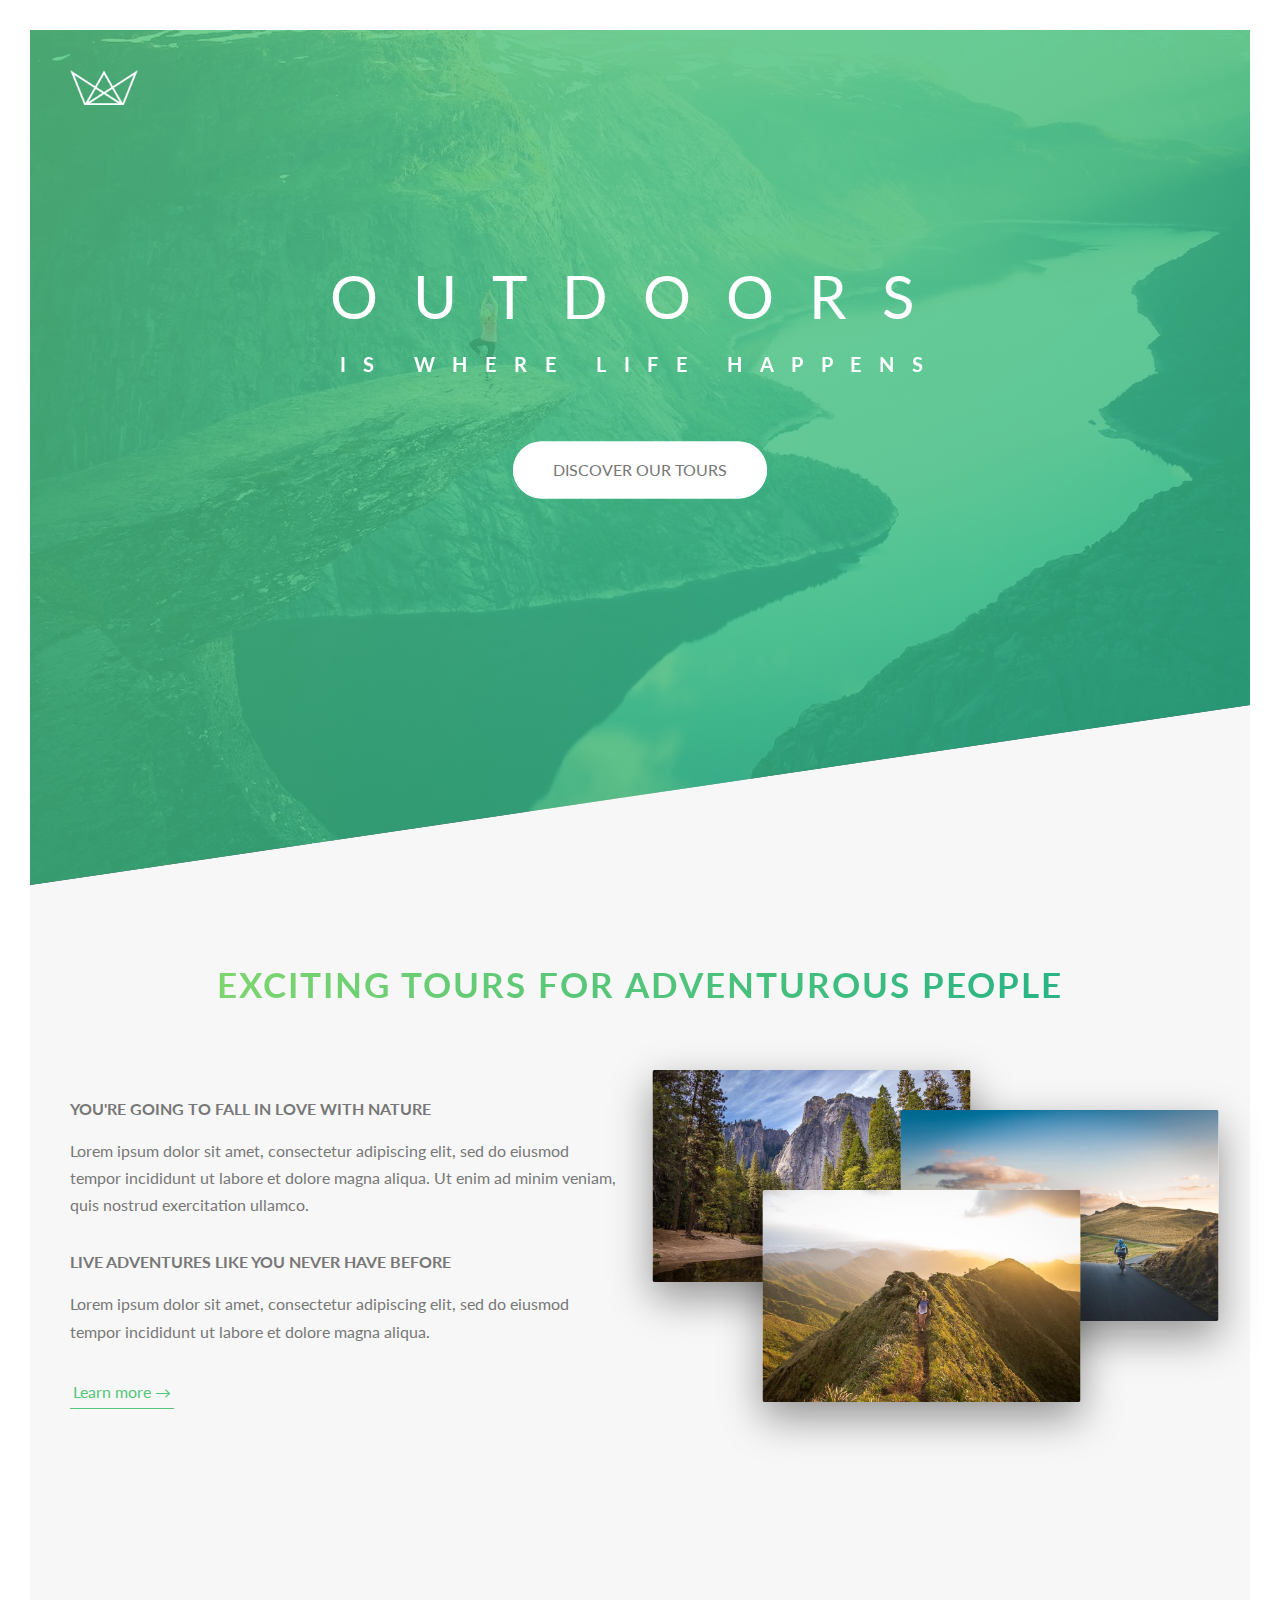
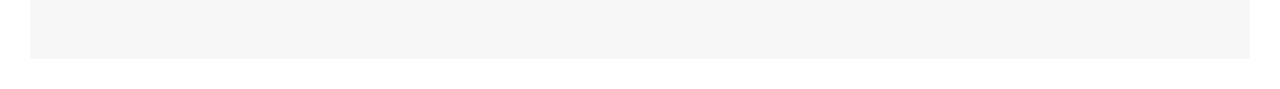
<file: index.html>
<!DOCTYPE html>
<html lang="pt-br">
<head>
    <meta charset="UTF-8">
    <meta name="viewport" content="width=device-width, user-scalable=no, initial-scale=1.0, maximum-scale=1.0, minimum-scale=1.0">
    <meta http-equiv="X-UA-Compatible" content="ie=edge">

    <link href="https://fonts.googleapis.com/css?family=Lato:100,300,400,700,900" rel="stylesheet">
    <link rel="stylesheet" href="assets/css/main.min.css" type="text/css">
    <link rel="shortcut icon" href="favicon.png" type="image/x-icon">

    <title>Natours | Exciting tours for adventurous people</title>
</head>
<body>

<!-- HEADER -->
<header class="header">

    <div class="header__logo-box">
        <img class="header__logo" src="assets/img/logo-white.png" alt="Logo">
    </div>

    <div class="header__text-box">
        <h1 class="heading-primary">
           <span class="heading-primary--main">Outdoors</span>
           <span class="heading-primary--sub">is where life happens</span>
        </h1>

        <a href="#" class="btn btn--white btn--animated">Discover our tours</a>
    </div>

</header>
<!-- END HEADER -->

<!-- MAIN -->
<main>

<!-- ABOUT -->
    <section class="section-about">

        <div class="u-center-text u-margin-bottom-big">
            <h2 class="heading-secondary">
                Exciting tours for adventurous people
            </h2>
        </div>

        <div class="row">

            <div class="col-1-of-2">
                <h3 class="heading-tertiary u-margin-bottom-small">You're going to fall in love with nature</h3>
                <p class="paragraph">
                    Lorem ipsum dolor sit amet, consectetur adipiscing elit, sed do eiusmod tempor
                    incididunt ut labore et dolore magna aliqua. Ut enim ad minim veniam, quis nostrud
                    exercitation ullamco.
                </p>

                <h3 class="heading-tertiary u-margin-bottom-small">Live adventures like you never have before</h3>
                <p class="paragraph">
                    Lorem ipsum dolor sit amet, consectetur adipiscing elit, sed do eiusmod tempor
                    incididunt ut labore et dolore magna aliqua.
                </p>

                <a href="#" class="btn-text">Learn more &rarr;</a>

            </div>

            <div class="col-1-of-2">
                <div class="composition">
                    <img src="assets/img/nat-1-large.jpg" alt="Photo 1" class="composition__photo composition__photo--p1">
                    <img src="assets/img/nat-2-large.jpg" alt="Photo 2" class="composition__photo composition__photo--p2">
                    <img src="assets/img/nat-3-large.jpg" alt="Photo 3" class="composition__photo composition__photo--p3">
                </div>
            </div>

        </div>

    </section>
<!-- END ABOUT -->

</main>
<!-- END MAIN -->

</body>
</html>
</file>
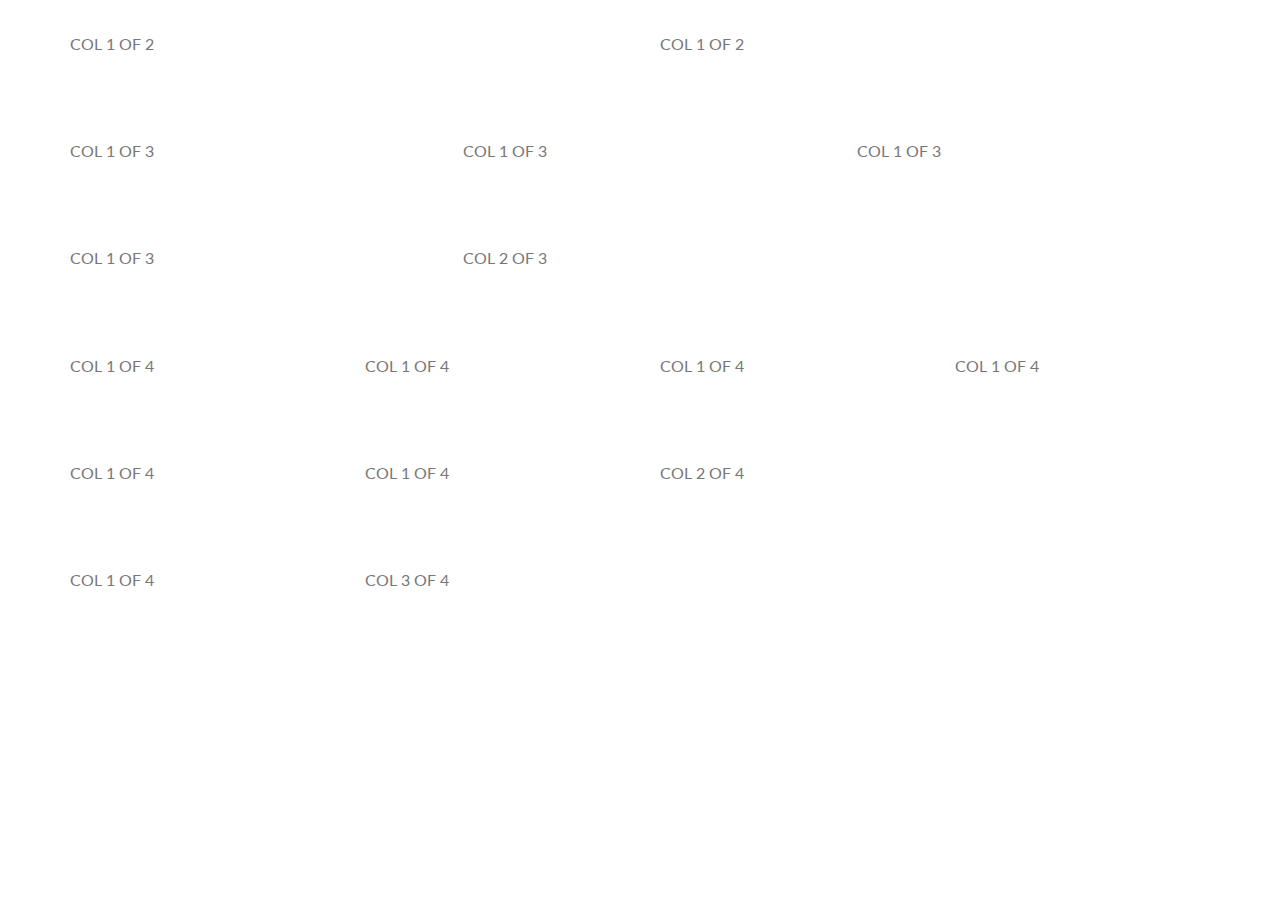
<file: _gridsystem.html>
<!DOCTYPE html>
<html lang="pt-br">
<head>
    <meta charset="UTF-8">
    <meta name="viewport" content="width=device-width, user-scalable=no, initial-scale=1.0, maximum-scale=1.0, minimum-scale=1.0">
    <meta http-equiv="X-UA-Compatible" content="ie=edge">

    <link href="https://fonts.googleapis.com/css?family=Lato:100,300,400,700,900" rel="stylesheet">
    <link rel="stylesheet" href="assets/css/main.min.css" type="text/css">
    <link rel="shortcut icon" href="favicon.png" type="image/x-icon">

    <title>Grid Systems</title>
</head>
<body>


    <section class="grid-test">

        <div class="row">
            <div class="col-1-of-2">COL 1 OF 2</div>
            <div class="col-1-of-2">COL 1 OF 2</div>
        </div>

        <div class="row">
            <div class="col-1-of-3">COL 1 OF 3</div>
            <div class="col-1-of-3">COL 1 OF 3</div>
            <div class="col-1-of-3">COL 1 OF 3</div>
        </div>

        <div class="row">
            <div class="col-1-of-3">COL 1 OF 3</div>
            <div class="col-2-of-3">COL 2 OF 3</div>
        </div>

        <div class="row">
            <div class="col-1-of-4">COL 1 OF 4</div>
            <div class="col-1-of-4">COL 1 OF 4</div>
            <div class="col-1-of-4">COL 1 OF 4</div>
            <div class="col-1-of-4">COL 1 OF 4</div>
        </div>

        <div class="row">
            <div class="col-1-of-4">COL 1 OF 4</div>
            <div class="col-1-of-4">COL 1 OF 4</div>
            <div class="col-2-of-4">COL 2 OF 4</div>
        </div>

        <div class="row">
            <div class="col-1-of-4">COL 1 OF 4</div>
            <div class="col-3-of-4">COL 3 OF 4</div>
        </div>

    </section>

</body>
</html>
</file>
<file: assets/css/main.min.css>
@charset "UTF-8";@-webkit-keyframes moveInLeft{0%{opacity:0;-webkit-transform:translateX(-10rem);transform:translateX(-10rem)}80%{-webkit-transform:translateX(1rem);transform:translateX(1rem)}100%{opacity:1;-webkit-transform:translate(0);transform:translate(0)}}@-o-keyframes moveInLeft{0%{opacity:0;-o-transform:translateX(-10rem);transform:translateX(-10rem)}80%{-o-transform:translateX(1rem);transform:translateX(1rem)}100%{opacity:1;-o-transform:translate(0);transform:translate(0)}}@keyframes moveInLeft{0%{opacity:0;-webkit-transform:translateX(-10rem);-o-transform:translateX(-10rem);transform:translateX(-10rem)}80%{-webkit-transform:translateX(1rem);-o-transform:translateX(1rem);transform:translateX(1rem)}100%{opacity:1;-webkit-transform:translate(0);-o-transform:translate(0);transform:translate(0)}}@-webkit-keyframes moveInRight{0%{opacity:0;-webkit-transform:translateX(10rem);transform:translateX(10rem)}80%{-webkit-transform:translateX(-1rem);transform:translateX(-1rem)}100%{opacity:1;-webkit-transform:translate(0);transform:translate(0)}}@-o-keyframes moveInRight{0%{opacity:0;-o-transform:translateX(10rem);transform:translateX(10rem)}80%{-o-transform:translateX(-1rem);transform:translateX(-1rem)}100%{opacity:1;-o-transform:translate(0);transform:translate(0)}}@keyframes moveInRight{0%{opacity:0;-webkit-transform:translateX(10rem);-o-transform:translateX(10rem);transform:translateX(10rem)}80%{-webkit-transform:translateX(-1rem);-o-transform:translateX(-1rem);transform:translateX(-1rem)}100%{opacity:1;-webkit-transform:translate(0);-o-transform:translate(0);transform:translate(0)}}@-webkit-keyframes moveInBottom{0%{opacity:0;-webkit-transform:translateY(3rem);transform:translateY(3rem)}80%{-webkit-transform:translateY(-0.5rem);transform:translateY(-0.5rem)}100%{opacity:1;-webkit-transform:translate(0);transform:translate(0)}}@-o-keyframes moveInBottom{0%{opacity:0;-o-transform:translateY(3rem);transform:translateY(3rem)}80%{-o-transform:translateY(-0.5rem);transform:translateY(-0.5rem)}100%{opacity:1;-o-transform:translate(0);transform:translate(0)}}@keyframes moveInBottom{0%{opacity:0;-webkit-transform:translateY(3rem);-o-transform:translateY(3rem);transform:translateY(3rem)}80%{-webkit-transform:translateY(-0.5rem);-o-transform:translateY(-0.5rem);transform:translateY(-0.5rem)}100%{opacity:1;-webkit-transform:translate(0);-o-transform:translate(0);transform:translate(0)}}*,*::after,*::before{margin:0;padding:0;-webkit-box-sizing:inherit;-moz-box-sizing:inherit;box-sizing:inherit}html{scroll-behavior:smooth;font-size:62.5%;overflow-x:hidden !important}body{-webkit-box-sizing:border-box;-moz-box-sizing:border-box;box-sizing:border-box;font-family:"Lato",sans-serif;font-weight:400;font-size:1.6rem;line-height:1.7;color:#777;padding:3rem;overflow-x:hidden !important}.heading-primary{color:#fff;text-transform:uppercase;-webkit-backface-visibility:hidden;backface-visibility:hidden;margin-bottom:6rem}.heading-primary--main{display:block;font-size:6rem;letter-spacing:3.5rem;font-weight:400;-webkit-animation-name:moveInLeft;-o-animation-name:moveInLeft;animation-name:moveInLeft;-webkit-animation-duration:1s;-o-animation-duration:1s;animation-duration:1s;-webkit-animation-timing-function:ease-out;-o-animation-timing-function:ease-out;animation-timing-function:ease-out}.heading-primary--sub{display:block;font-size:2rem;font-weight:700;letter-spacing:1.74rem;-webkit-animation:moveInRight 1s ease-out;-o-animation:moveInRight 1s ease-out;animation:moveInRight 1s ease-out}.heading-secondary{font-size:3.5rem;text-transform:uppercase;font-weight:700;display:inline-block;background-image:-webkit-gradient(linear,left top,right top,from(#7ed56f),to(#28b485));background-image:-webkit-linear-gradient(left,#7ed56f,#28b485);background-image:-o-linear-gradient(left,#7ed56f,#28b485);background-image:linear-gradient(to right,#7ed56f,#28b485);-webkit-background-clip:text;color:transparent;letter-spacing:.2rem;-webkit-transition:all .2s ease;-o-transition:all .2s ease;transition:all .2s ease}.heading-secondary:hover{-webkit-transform:skewY(2deg) skewX(15deg) scale(1.1);-ms-transform:skewY(2deg) skewX(15deg) scale(1.1);-o-transform:skewY(2deg) skewX(15deg) scale(1.1);transform:skewY(2deg) skewX(15deg) scale(1.1);text-shadow:.5rem 1rem 2rem rgba(0,0,0,0.2)}.heading-tertiary{font-size:1.6rem;font-weight:700;text-transform:uppercase}.paragraph{font-size:1.6rem}.paragraph:not(:last-child){margin-bottom:3rem}.u-center-text{text-align:center}.u-margin-bottom-big{margin-bottom:8rem}.u-margin-bottom-medium{margin-bottom:4.5rem}.u-margin-bottom-smallest{margin-bottom:2.5rem}.u-margin-bottom-small{margin-bottom:1.5rem}.btn:link,.btn:visited{text-transform:uppercase;text-decoration:none;padding:1.5rem 4rem;display:inline-block;-webkit-border-radius:10rem;border-radius:10rem;-webkit-transition:all .2s ease;-o-transition:all .2s ease;transition:all .2s ease;position:relative}.btn:hover{-webkit-transform:translateY(-0.3rem);-ms-transform:translateY(-0.3rem);-o-transform:translateY(-0.3rem);transform:translateY(-0.3rem);-webkit-box-shadow:0 1rem 2rem rgba(0,0,0,0.2);box-shadow:0 1rem 2rem rgba(0,0,0,0.2)}.btn:active{-webkit-transform:translateY(-0.1rem);-ms-transform:translateY(-0.1rem);-o-transform:translateY(-0.1rem);transform:translateY(-0.1rem);-webkit-box-shadow:0 .5rem 1rem rgba(0,0,0,0.2);box-shadow:0 .5rem 1rem rgba(0,0,0,0.2)}.btn--white{background-color:#fff;color:#777}.btn::after{content:"";display:inline-block;height:100%;width:100%;-webkit-border-radius:10rem;border-radius:10rem;position:absolute;top:0;left:0;z-index:-1;-webkit-transition:all .4s ease;-o-transition:all .4s ease;transition:all .4s ease}.btn--white::after{background-color:#fff}.btn:hover::after{-webkit-transform:scaleX(1.4) scaleY(1.6);-ms-transform:scaleX(1.4) scaleY(1.6);-o-transform:scaleX(1.4) scaleY(1.6);transform:scaleX(1.4) scaleY(1.6);opacity:0}.btn--animated{-webkit-animation:moveInBottom 1s ease-out .75s;-o-animation:moveInBottom 1s ease-out .75s;animation:moveInBottom 1s ease-out .75s;-webkit-animation-fill-mode:backwards;-o-animation-fill-mode:backwards;animation-fill-mode:backwards}.btn-text:link,.btn-text:visited{font-size:1.6rem;color:#55c57a;display:inline-block;text-decoration:none;border-bottom:.1rem solid #55c57a;padding:.3rem;-webkit-transition:all .2s ease;-o-transition:all .2s ease;transition:all .2s ease}.btn-text:hover{background-color:#55c57a;color:#fff;-webkit-box-shadow:0 1rem 2rem rgba(0,0,0,0.15);box-shadow:0 1rem 2rem rgba(0,0,0,0.15);-webkit-transform:translateY(-0.2rem);-ms-transform:translateY(-0.2rem);-o-transform:translateY(-0.2rem);transform:translateY(-0.2rem)}.btn-text:active{-webkit-box-shadow:0 .5rem 1rem rgba(0,0,0,0.15);box-shadow:0 .5rem 1rem rgba(0,0,0,0.15);-webkit-transform:translateY(0);-ms-transform:translateY(0);-o-transform:translateY(0);transform:translateY(0)}.composition{position:relative;-webkit-transition:all .5s ease;-o-transition:all .5s ease;transition:all .5s ease}.composition__photo{width:55%;-webkit-box-shadow:0 1.5rem 4rem rgba(0,0,0,0.4);box-shadow:0 1.5rem 4rem rgba(0,0,0,0.4);-webkit-border-radius:.2rem;border-radius:.2rem;position:absolute;z-index:3;-webkit-transition:all .3s ease-in-out;-o-transition:all .3s ease-in-out;transition:all .3s ease-in-out}.composition__photo--p1{left:0;top:-2rem}.composition__photo--p2{right:0;top:2rem}.composition__photo--p3{left:20%;top:10rem}.composition__photo:hover{outline:.25rem solid #28b485;-webkit-transform:scale(1.09) translateY(-0.5rem);-ms-transform:scale(1.09) translateY(-0.5rem);-o-transform:scale(1.09) translateY(-0.5rem);transform:scale(1.09) translateY(-0.5rem);-webkit-box-shadow:0 2.5rem 4rem rgba(0,0,0,0.6);box-shadow:0 2.5rem 4rem rgba(0,0,0,0.6);z-index:6}.composition:hover,.composition__photo:not(:hover){-webkit-transform:scale(1.05);-ms-transform:scale(1.05);-o-transform:scale(1.05);transform:scale(1.05)}.row{max-width:114rem;margin:0 auto}.row:not(:last-child){margin-bottom:8rem}.row::after{content:"";display:table;clear:both}.row [class^="col-"]{float:left}.row [class^="col-"]:not(:last-child){margin-right:4rem}@media only screen and (max-width:56.25em){.row [class^="col-"]:not(:last-child){margin-right:0;margin-bottom:6rem}}@media only screen and (max-width:56.25em){.row [class^="col-"]{width:100% !important}}.row .col-1-of-2{width:-webkit-calc((100% - 4rem) / 2);width:calc((100% - 4rem) / 2)}.row .col-1-of-3{width:-webkit-calc((100% - 2 * 4rem) / 3);width:calc((100% - 2 * 4rem) / 3)}.row .col-2-of-3{width:-webkit-calc(2 * ((100% - 2 * 4rem) / 3) + 4rem);width:calc(2 * ((100% - 2 * 4rem) / 3) + 4rem)}.row .col-1-of-4{width:-webkit-calc((100% - 3 * 4rem) / 4);width:calc((100% - 3 * 4rem) / 4)}.row .col-2-of-4{width:-webkit-calc(2 * ((100% - 3 * 4rem) / 4) + 4rem);width:calc(2 * ((100% - 3 * 4rem) / 4) + 4rem)}.row .col-3-of-4{width:-webkit-calc(3 * ((100% - 3 * 4rem) / 4) + 2 * 4rem);width:calc(3 * ((100% - 3 * 4rem) / 4) + 2 * 4rem)}.header{height:95vh;background-image:-webkit-gradient(linear,left top,right bottom,from(rgba(85,197,122,0.8)),to(rgba(40,180,133,0.8))),url("../img/hero.jpg");background-image:-webkit-linear-gradient(left top,rgba(85,197,122,0.8),rgba(40,180,133,0.8)),url("../img/hero.jpg");background-image:-o-linear-gradient(left top,rgba(85,197,122,0.8),rgba(40,180,133,0.8)),url("../img/hero.jpg");background-image:linear-gradient(to right bottom,rgba(85,197,122,0.8),rgba(40,180,133,0.8)),url("../img/hero.jpg");-webkit-background-size:cover;background-size:cover;background-position:top;-webkit-clip-path:polygon(0 0,100% 0,100% 75vh,0 100%);clip-path:polygon(0 0,100% 0,100% 75vh,0 100%);position:relative}.header__logo-box{position:absolute;top:4rem;left:4rem}.header__logo{height:3.5rem}.header__text-box{position:absolute;top:40%;left:50%;-webkit-transform:translate(-50%,-50%);-ms-transform:translate(-50%,-50%);-o-transform:translate(-50%,-50%);transform:translate(-50%,-50%);text-align:center}.section-about{background-color:#f7f7f7;padding:25rem 0;margin-top:-20vh}.slick-loading .slick-list{background:#fff url("./ajax-loader.gif") center center no-repeat}@font-face{font-family:"slick";src:url("./fonts/slick.eot");src:url("./fonts/slick.eot?#iefix") format("embedded-opentype"),url("./fonts/slick.woff") format("woff"),url("./fonts/slick.ttf") format("truetype"),url("./fonts/slick.svg#slick") format("svg");font-weight:normal;font-style:normal}.slick-prev,.slick-next{position:absolute;display:block;height:30px;width:30px;line-height:0;font-size:0;cursor:pointer;background:transparent;color:#000;top:50%;-webkit-transform:translate(0,-50%);-ms-transform:translate(0,-50%);-o-transform:translate(0,-50%);transform:translate(0,-50%);padding:0;border:0;outline:0}.slick-prev:hover,.slick-prev:focus,.slick-next:hover,.slick-next:focus{outline:0;background:transparent;color:transparent}.slick-prev:hover:before,.slick-prev:focus:before,.slick-next:hover:before,.slick-next:focus:before{opacity:1}.slick-prev.slick-disabled:before,.slick-next.slick-disabled:before{opacity:1}.slick-prev:before,.slick-next:before{font-family:"slick";font-size:30px;line-height:1;color:#000;opacity:1;-webkit-font-smoothing:antialiased;-moz-osx-font-smoothing:grayscale}.slick-prev{left:-25px}[dir="rtl"] .slick-prev{left:auto;right:-25px}.slick-prev:before{content:"←"}[dir="rtl"] .slick-prev:before{content:"→"}.slick-next{right:-25px}[dir="rtl"] .slick-next{left:-25px;right:auto}.slick-next:before{content:"→"}[dir="rtl"] .slick-next:before{content:"←"}.slick-dotted.slick-slider{margin-bottom:30px}.slick-dots{position:absolute;bottom:-25px;list-style:none;display:block;text-align:center;padding:0;margin:0;width:100%}.slick-dots li{position:relative;display:inline-block;height:20px;width:20px;margin:0 5px;padding:0;cursor:pointer}.slick-dots li button{border:0;background:transparent;display:block;height:20px;width:20px;outline:0;line-height:0;font-size:0;color:transparent;padding:5px;cursor:pointer}.slick-dots li button:hover,.slick-dots li button:focus{outline:0}.slick-dots li button:hover:before,.slick-dots li button:focus:before{opacity:1}.slick-dots li button:before{position:absolute;top:0;left:0;content:"•";width:20px;height:20px;font-family:"slick";font-size:6px;line-height:20px;text-align:center;color:black;opacity:.25;-webkit-font-smoothing:antialiased;-moz-osx-font-smoothing:grayscale}.slick-dots li.slick-active button:before{color:black;opacity:.75}.slick-slider{position:relative;display:block;-webkit-box-sizing:border-box;-moz-box-sizing:border-box;box-sizing:border-box;-webkit-touch-callout:none;-webkit-user-select:none;-moz-user-select:none;-ms-user-select:none;user-select:none;-ms-touch-action:pan-y;touch-action:pan-y;-webkit-tap-highlight-color:transparent;outline:0}.slick-list{position:relative;overflow:hidden;display:block;margin:0;padding:0;outline:0}.slick-list:focus{outline:0}.slick-list.dragging{cursor:pointer;cursor:hand;outline:0}.slick-slider .slick-track,.slick-slider .slick-list{-webkit-transform:translate3d(0,0,0);-ms-transform:translate3d(0,0,0);-o-transform:translate3d(0,0,0);transform:translate3d(0,0,0)}.slick-track{position:relative;left:0;top:0;display:block;margin-left:auto;margin-right:auto;outline:0}.slick-track:before,.slick-track:after{content:"";display:table}.slick-track:after{clear:both}.slick-loading .slick-track{visibility:hidden}.slick-slide{outline:0;float:left;height:100%;min-height:1px;display:none}[dir="rtl"] .slick-slide{float:right}.slick-slide img{display:block;outline:0}.slick-slide.slick-loading img{display:none;outline:0}.slick-slide.dragging img{pointer-events:none;outline:0}.slick-initialized .slick-slide{display:-webkit-box;display:-webkit-flex;display:-ms-flexbox;display:flex;-webkit-box-align:center;-webkit-align-items:center;-ms-flex-align:center;align-items:center}.slick-loading .slick-slide{visibility:hidden}.slick-vertical .slick-slide{display:block;height:auto;border:1px solid transparent}.slick-arrow.slick-hidden{display:none}
</file>
